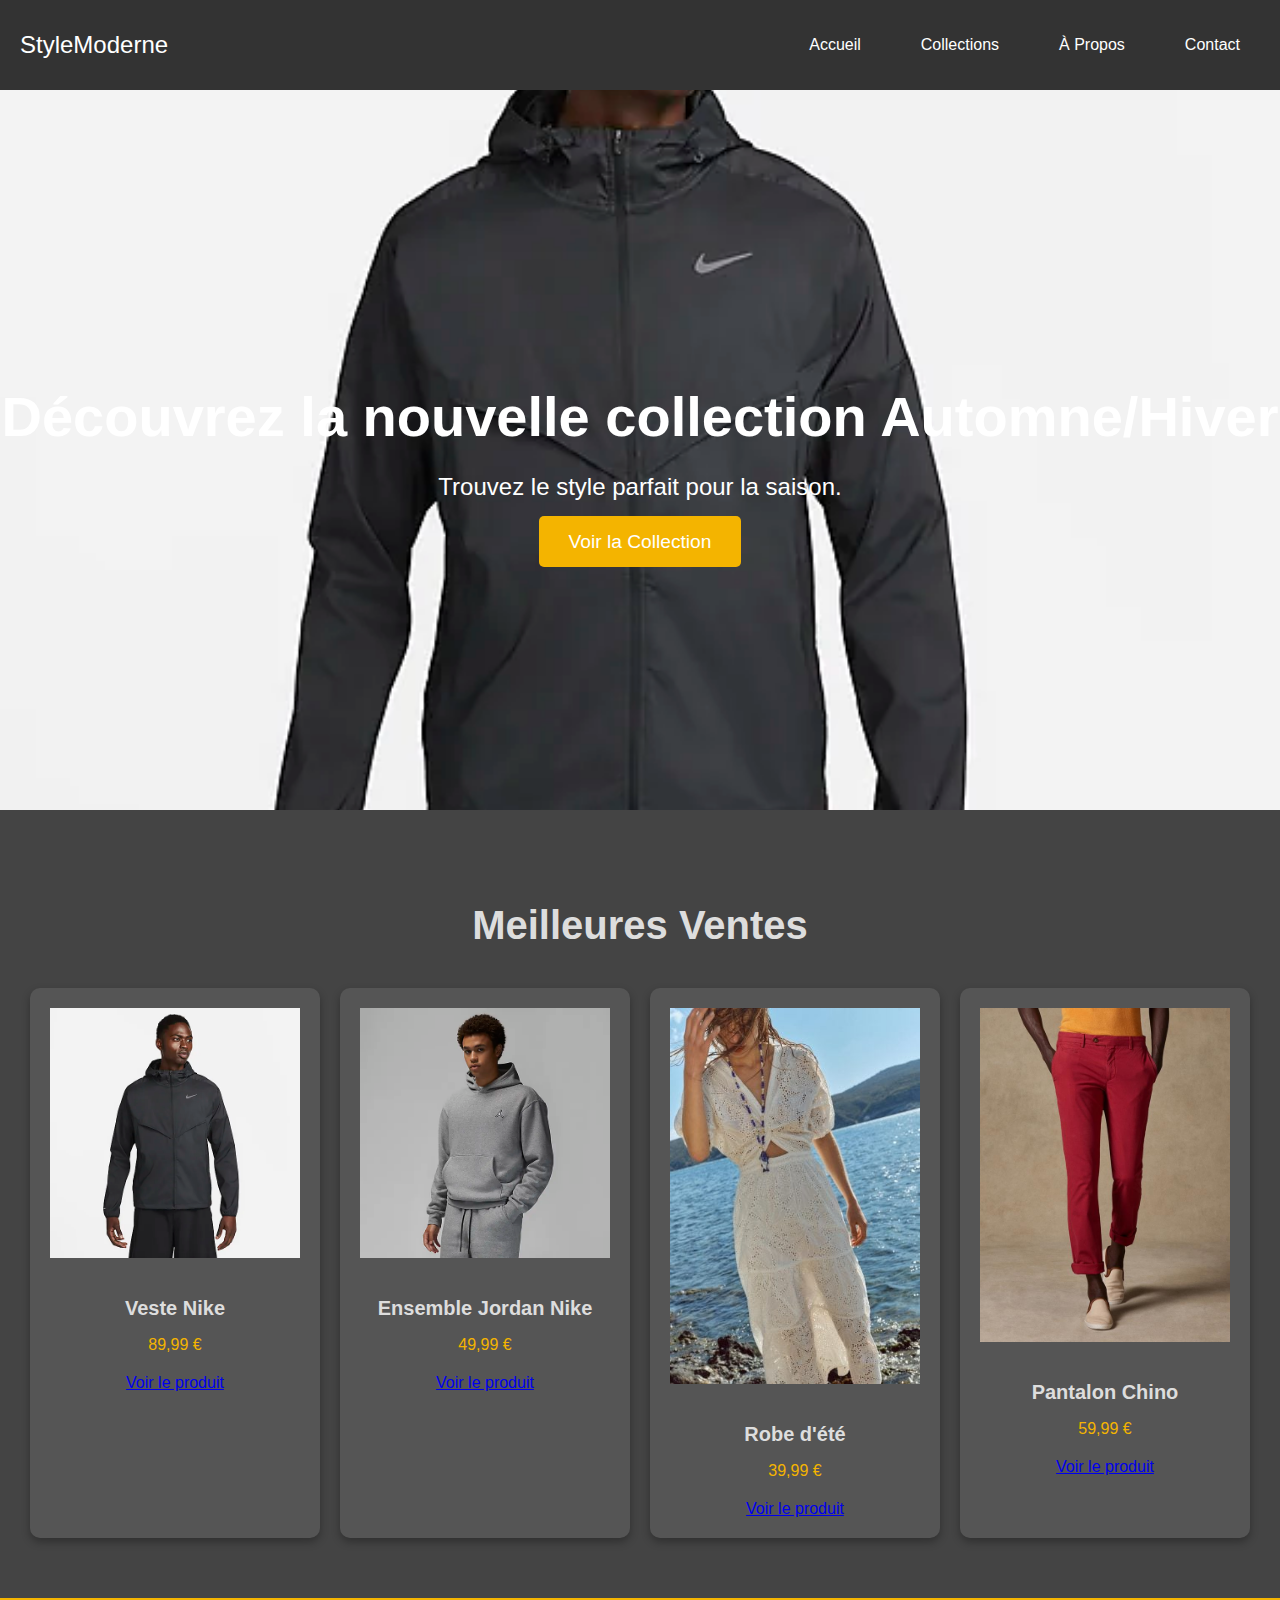
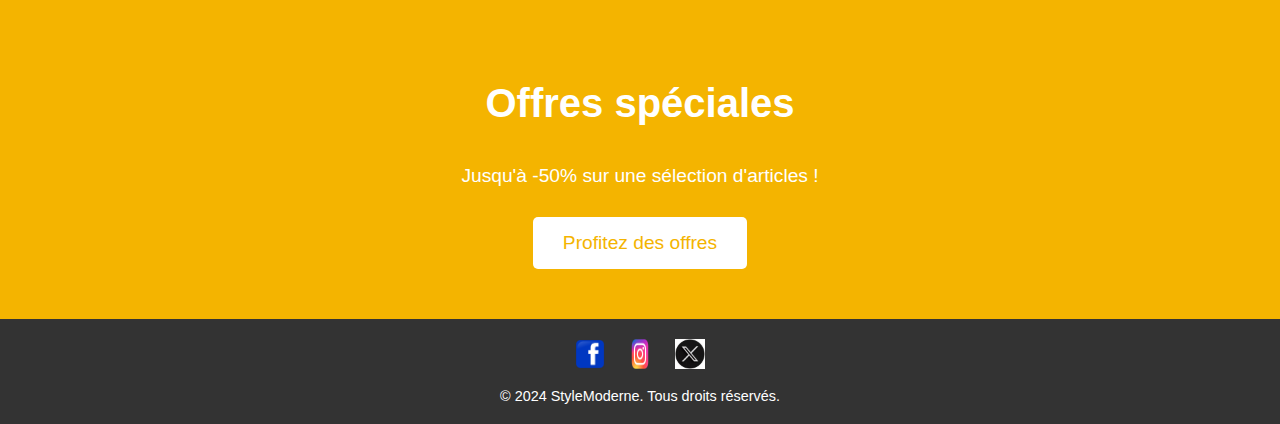
<file: trysite/index.html>
<!DOCTYPE html>
<html lang="fr">
<head>
    <meta charset="UTF-8">
    <meta name="viewport" content="width=device-width, initial-scale=1.0">
    <title>StyleModerne - Accueil</title>
    <link rel="stylesheet" href="index.css">
    <script src="script.js" defer></script>
</head>
<body>

    <header>
        <div class="logo">
            <a href="index.html">StyleModerne</a>
        </div>
        <ul class="nav-links">
            <li><a href="index.html">Accueil</a></li>
            <li><a href="collection.html">Collections</a></li>
            <li><a href="about.html">À Propos</a></li>
            <li><a href="contact.html">Contact</a></li>
        </ul>
    </header>

    <section class="hero">
        <div class="hero-content">
            <h1>Découvrez la nouvelle collection Automne/Hiver</h1>
            <p>Trouvez le style parfait pour la saison.</p>
            <a href="collection.html" class="btn-primary">Voir la Collection</a>
        </div>
    </section>

    <section class="best-sellers">
        <h2>Meilleures Ventes</h2>
        <div class="product-grid">
            <div class="product-card">
                <img src="01.png" alt="Veste Nike">
                <h3>Veste Nike</h3>
                <p class="price">89,99 €</p>
                <a href="produit.html?product=veste" class="btn-secondary">Voir le produit</a>
            </div>
            <div class="product-card">
                <img src="02.png" alt="Ensemble Jordan Nike">
                <h3>Ensemble Jordan Nike</h3>
                <p class="price">49,99 €</p>
                <a href="produit.html?product=jean" class="btn-secondary">Voir le produit</a>
            </div>
            <div class="product-card">
                <img src="03.jpeg" alt="Robe d'été">
                <h3>Robe d'été</h3>
                <p class="price">39,99 €</p>
                <a href="produit.html?product=robe" class="btn-secondary">Voir le produit</a>
            </div>
            <div class="product-card">
                <img src="04.jpeg" alt="Pantalon Chino">
                <h3>Pantalon Chino</h3>
                <p class="price">59,99 €</p>
                <a href="produit.html?product=chino" class="btn-secondary">Voir le produit</a>
            </div>
        </div>
    </section>

    <section class="promotion">
        <h2>Offres spéciales</h2>
        <p>Jusqu'à -50% sur une sélection d'articles !</p>
        <a href="collection.html" class="btn-primary">Profitez des offres</a>
    </section>

    <footer>
        <div class="social-icons">
            <a href="https://facebook.com" target="_blank"><img src="facebook-icon.png" alt="Facebook"></a>
            <a href="https://instagram.com" target="_blank"><img src="instagram-icon.png" alt="Instagram"></a>
            <a href="https://twitter.com" target="_blank"><img src="twitter-icon.jpeg" alt="Twitter"></a>
        </div>
        <p>© 2024 StyleModerne. Tous droits réservés.</p>
    </footer>
</body>
</html>
</file>
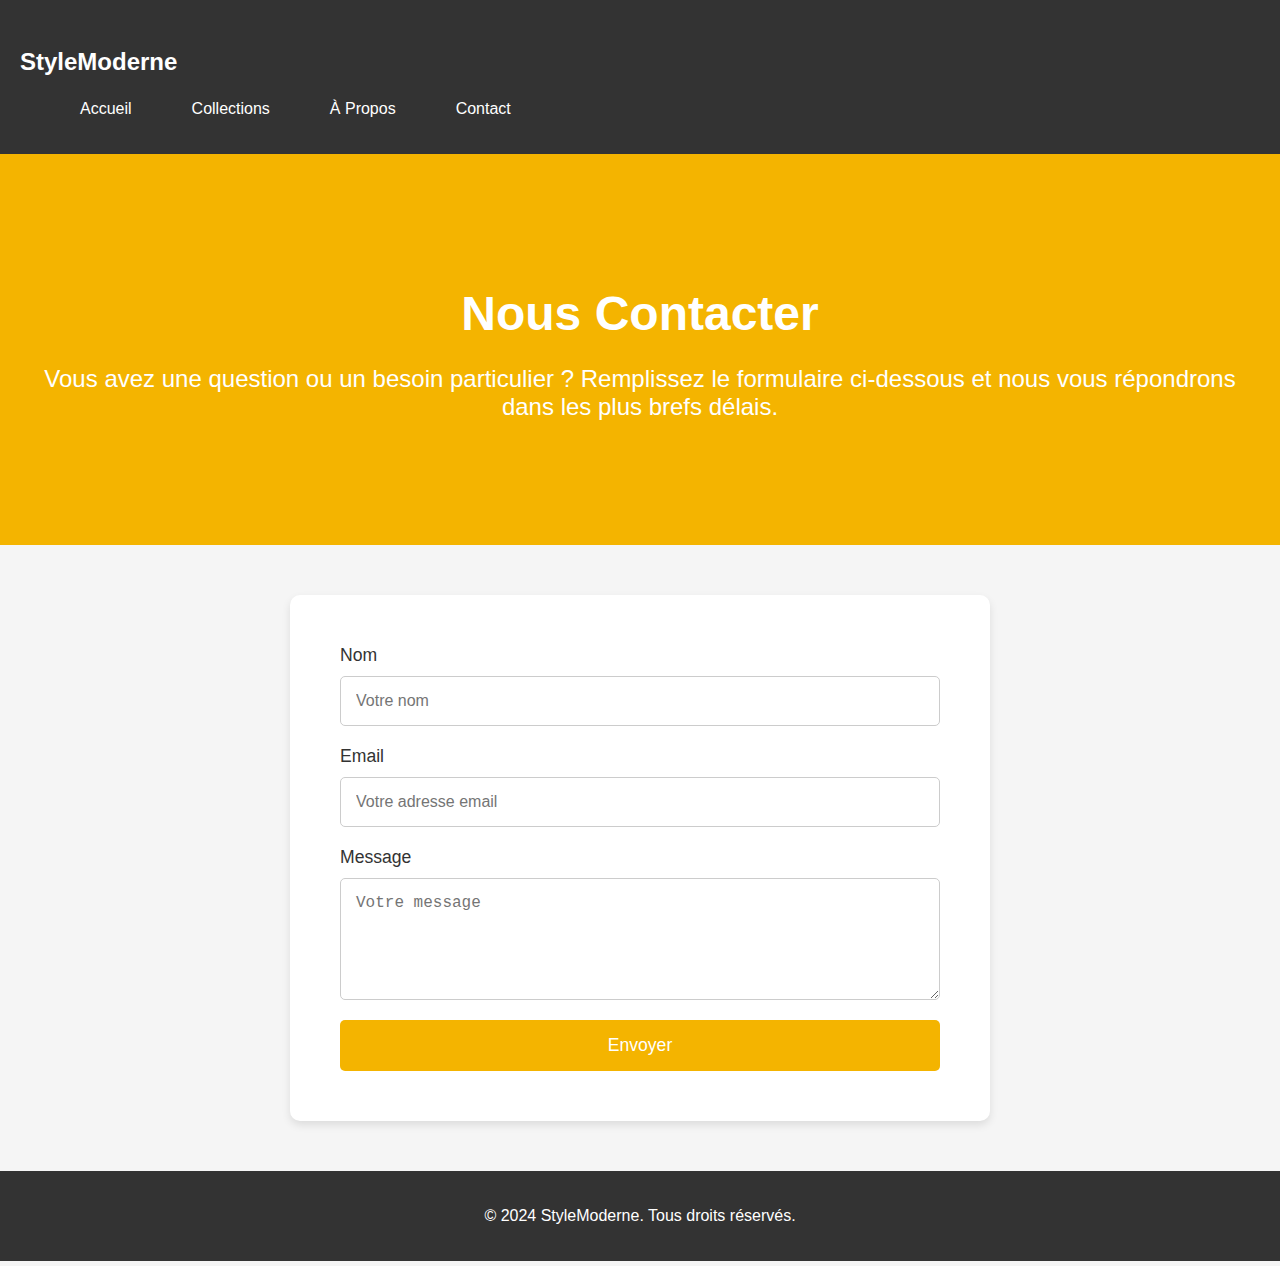
<file: trysite/contact.html>
<!DOCTYPE html>
<html lang="fr">
<head>
    <meta charset="UTF-8">
    <meta name="viewport" content="width=device-width, initial-scale=1.0">
    <title>Contactez-nous - StyleModerne</title>
    <link rel="stylesheet" href="contact.css">
</head>
<body>
    <header>
        <nav>
            <div class="logo">
                <h1><a href="index.html">StyleModerne</a></h1>
            </div>
            <ul class="nav-links">
                <li><a href="index.html">Accueil</a></li>
                <li><a href="collection.html">Collections</a></li>
                <li><a href="about.html">À Propos</a></li>
                <li><a href="contact.html">Contact</a></li>
            </ul>
        </nav>
    </header>

    <section class="contact-hero">
        <h1>Nous Contacter</h1>
        <p>Vous avez une question ou un besoin particulier ? Remplissez le formulaire ci-dessous et nous vous répondrons dans les plus brefs délais.</p>
    </section>

    <section class="contact-form">
        <form action="#" method="post">
            <label for="name">Nom</label>
            <input type="text" id="name" name="name" placeholder="Votre nom" required>

            <label for="email">Email</label>
            <input type="email" id="email" name="email" placeholder="Votre adresse email" required>

            <label for="message">Message</label>
            <textarea id="message" name="message" rows="5" placeholder="Votre message" required></textarea>

            <button type="submit" class="btn-submit">Envoyer</button>
        </form>
    </section>

    <footer>
        <p>© 2024 StyleModerne. Tous droits réservés.</p>
    </footer>
</body>
</html>
</file>
<file: trysite/index.css>
body {
    background-color: #2c2c2c;
    color: #ddd;
    font-family: 'Roboto', sans-serif;
    margin: 0;
    padding: 0;
}

header {
    background-color: #333;
    color: #fff;
    padding: 20px;
    display: flex;
    justify-content: space-between;
    align-items: center;
}

.logo a {
    color: #fff;
    text-decoration: none;
    font-size: 1.5rem;
}

.nav-links {
    list-style: none;
    display: flex;
    gap: 20px;
}

.nav-links li a {
    color: #fff;
    text-decoration: none;
    padding: 10px 20px;
    transition: background 0.3s;
}

.nav-links li a:hover {
    background-color: #f4b400;
    border-radius: 5px;
}

.hero {
    height: 80vh;
    color: #fff;
    text-align: center;
    display: flex;
    flex-direction: column;
    justify-content: center;
    align-items: center;
    background-size: cover;
    background-position: center;
    background-color: #333;
}

.hero h1 {
    font-size: 3.5rem;
    margin-bottom: 20px;
}

.hero p {
    font-size: 1.5rem;
    margin-bottom: 30px;
}

.btn-primary {
    background-color: #f4b400;
    padding: 15px 30px;
    color: #fff;
    text-decoration: none;
    border-radius: 5px;
    font-size: 1.2rem;
    transition: background 0.3s;
}

.btn-primary:hover {
    background-color: #d99300;
}

.best-sellers {
    padding: 60px 20px;
    text-align: center;
    background-color: #444;
}

.best-sellers h2 {
    font-size: 2.5rem;
    margin-bottom: 40px;
}

.product-grid {
    display: flex;
    justify-content: center;
    gap: 20px;
    flex-wrap: wrap;
}

.product-card {
    background-color: #555;
    box-shadow: 0 4px 8px rgba(0, 0, 0, 0.3);
    padding: 20px;
    border-radius: 10px;
    width: 250px;
    text-align: center;
    transition: transform 0.3s, box-shadow 0.3s;
}

.product-card:hover {
    transform: translateY(-10px);
    box-shadow: 0 8px 16px rgba(0, 0, 0, 0.5);
}

.product-card img {
    width: 100%;
    height: auto;
    margin-bottom: 15px;
}

.product-card h3 {
    font-size: 1.25rem;
    margin-bottom: 10px;
}

.product-card p {
    font-size: 1rem;
    color: #f4b400;
    margin-bottom: 20px;
}

footer {
    background-color: #333;
    color: #fff;
    text-align: center;
    padding: 20px;
}

footer p {
    margin: 0;
    font-size: 0.9rem;
}

.social-icons {
    margin-bottom: 15px;
    display: flex;
    justify-content: center;
    gap: 20px;
}

.social-icons a img {
    width: 30px;
    height: 30px;
    transition: transform 0.3s;
}

.social-icons a:hover img {
    transform: scale(1.1);
}

.promotion {
    background-color: #f4b400;
    color: #fff;
    text-align: center;
    padding: 50px 20px;
    display: flex;
    flex-direction: column;
    justify-content: center;
    align-items: center;
}

.promotion h2 {
    font-size: 2.5rem;
    margin-bottom: 20px;
}

.promotion p {
    font-size: 1.2rem;
    margin-bottom: 30px;
    max-width: 800px;
    text-align: center;
}

.promotion a {
    background-color: #fff;
    color: #f4b400;
    padding: 15px 30px;
    text-decoration: none;
    border-radius: 5px;
    font-size: 1.2rem;
    transition: background 0.3s, color 0.3s;
    text-align: center;
}

.promotion a:hover {
    background-color: #fff;
    color: #d99300;
}
</file>
<file: trysite/contact.css>
body {
    font-family: 'Roboto', sans-serif;
    background-color: #f5f5f5;
    color: #333;
    margin: 0;
    padding: 0;
}

header {
    background-color: #333;
    color: #fff;
    padding: 20px;
    display: flex;
    justify-content: space-between;
    align-items: center;
}

.logo a {
    color: #fff;
    text-decoration: none;
    font-size: 1.5rem;
}

.nav-links {
    list-style: none;
    display: flex;
    gap: 20px;
}

.nav-links li a {
    color: #fff;
    text-decoration: none;
    padding: 10px 20px;
    transition: background 0.3s;
}

.nav-links li a:hover {
    background-color: #f4b400;
    border-radius: 5px;
}

.contact-hero {
    background-color: #f4b400;
    color: #fff;
    text-align: center;
    padding: 100px 20px;
}

.contact-hero h1 {
    font-size: 3rem;
    margin-bottom: 20px;
}

.contact-hero p {
    font-size: 1.5rem;
}

.contact-form {
    background-color: #fff;
    padding: 50px;
    margin: 50px auto;
    max-width: 600px;
    box-shadow: 0 4px 8px rgba(0, 0, 0, 0.1);
    border-radius: 10px;
}

.contact-form form {
    display: flex;
    flex-direction: column;
}

.contact-form label {
    font-size: 1.1rem;
    margin-bottom: 10px;
}

.contact-form input,
.contact-form textarea {
    padding: 15px;
    margin-bottom: 20px;
    border: 1px solid #ccc;
    border-radius: 5px;
    font-size: 1rem;
}

.contact-form input:focus,
.contact-form textarea:focus {
    outline: none;
    border-color: #f4b400;
}

.btn-submit {
    background-color: #f4b400;
    color: #fff;
    padding: 15px;
    border: none;
    border-radius: 5px;
    cursor: pointer;
    font-size: 1.1rem;
    transition: background 0.3s;
}

.btn-submit:hover {
    background-color: #d99300;
}

footer {
    background-color: #333;
    color: #fff;
    text-align: center;
    padding: 20px;
    margin-top: 50px;
}
</file>
